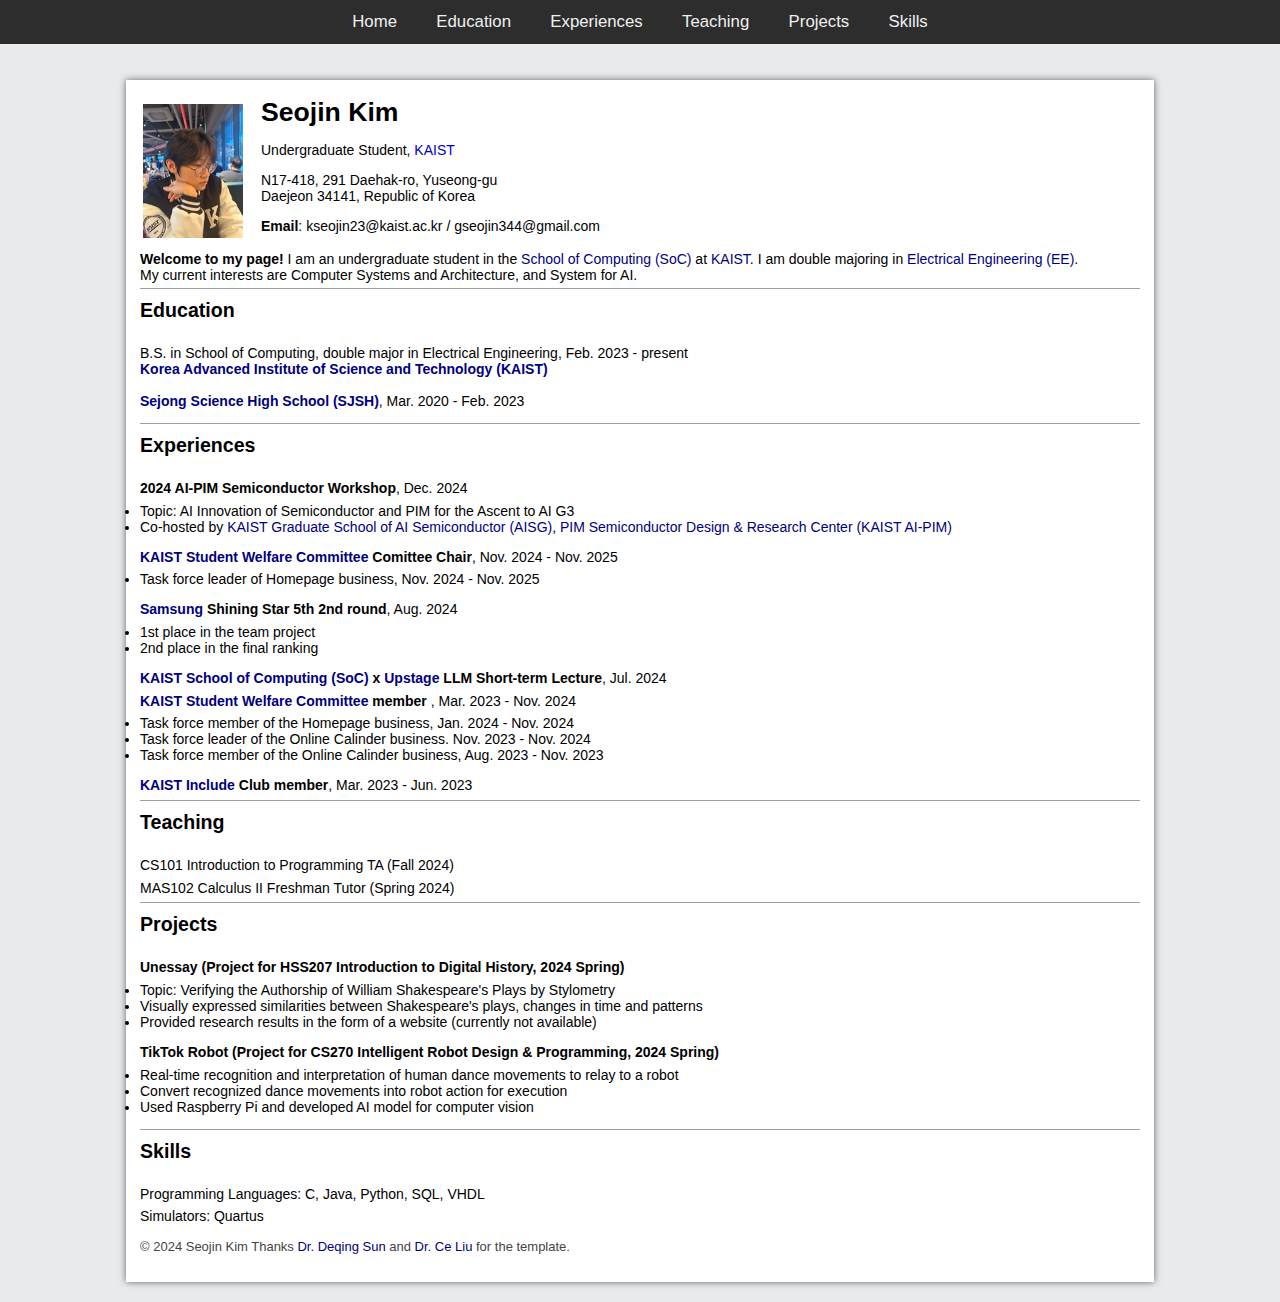
<file: index.html>
<!DOCTYPE html>
<!-- saved from url=https://steven-seojin-kim.github.io/ -->
<html><head><meta http-equiv="Content-Type" content="text/html; charset=UTF-8">

<title>Seojin Kim</title>
<meta content="Seojin Kim" name="Seojin Kim">
<link href="style.css" rel="stylesheet" type="text/css">`
<link rel="icon" href="favicon.ico" type="image/png">
</head>


<body>
  <div class="menu"> <a href="https://steven-seojin-kim.github.io/index.html">Home</a>  <a href="https://steven-seojin-kim.github.io/index.html#education">Education</a> <a href="https://steven-seojin-kim.github.io/index.html#experiences">Experiences</a> <a href="https://steven-seojin-kim.github.io/index.html#teaching">Teaching</a> <a href="https://steven-seojin-kim.github.io/index.html#projects">Projects</a> <a href="https://steven-seojin-kim.github.io/index.html#skills">Skills</a> 
  </div>
  <div class="container">
    <table border="0">
      <tbody><tr>
        <td><img src="portrait.png" width="100"></td>
        <td style="width: 10px">&nbsp;</td>
        <td valign="top" width="500">
          <span class="name">Seojin Kim</span>
          <p class="information">
           Undergraduate Student, <a href="https://www.kaist.ac.kr/en/">KAIST</a></p>
          <p class="information">
            N17-418, 291 Daehak-ro, Yuseong-gu<br>
            Daejeon 34141, Republic of Korea</p>    
          <p class="information"><strong>Email</strong>: <span class="unselectable">kseojin23<span class="mock"></span><span class="hide">xkxkxk</span>@kaist.ac.kr</span> <span class="unselectable">/ gseojin344<span class="mock"></span><span class="hide">xkxkxk</span>@gmail.com</span></p>
        </td>
      </tr>
    </tbody></table>
   <strong>Welcome to my page!</strong> I am an undergraduate student in the <a href="https://cs.kaist.ac.kr/"><font color="#000080">School of Computing (SoC)</font></a> at <a href="https://www.kaist.ac.kr/en/"><font color="#000080">KAIST</font></a>. I am double majoring in <a href="https://ee.kaist.ac.kr/"><font color="#000080">Electrical Engineering (EE)</font></a>.
    <br>My current interests are Computer Systems and Architecture, and System for AI.


    <a id="education" class="news"></a><span class="section">Education</span> 

    <p class="news">
      B.S. in School of Computing, double major in Electrical Engineering, Feb. 2023 - present</br>
      <strong><a href="https://www.kaist.ac.kr/"><font color="#000080">Korea Advanced Institute of Science and Technology (KAIST)</font></a></br></strong>
      
    </br>
    <strong><a href="https://sjsh.sen.hs.kr/"><font color="#000080">Sejong Science High School (SJSH)</font></a></strong>, Mar. 2020 - Feb. 2023
    </p>   
	
    <!-- Experience session -->
    <a id="experiences" class="anchor"></a><span class="section">Experiences</span>

        <p class="service"><strong>2024 AI-PIM Semiconductor Workshop</strong>, Dec. 2024</br>
        <li>Topic: AI Innovation of Semiconductor and PIM for the Ascent to AI G3</li>
        <li>Co-hosted by <a href="https://aisemi.kaist.ac.kr/"><font color="#000080">KAIST Graduate School of AI Semiconductor (AISG)</font></a>,
          <a href="https://ai-pim.org/"><font color="#000080">PIM Semiconductor Design & Research Center (KAIST AI-PIM)</font></a></li>
        </p>

        <p class="service"><strong> <a href="https://welfare.kaist.ac.kr/en"><font color="#000080">KAIST Student Welfare Committee</font></a> Comittee Chair</strong>, Nov. 2024 - Nov. 2025</br> 
          <li>Task force leader of Homepage business, Nov. 2024 - Nov. 2025</li> 
        </p>

        <p class="service"><strong> <a href="https://semiconductor.samsung.com/"><font color="#000080">Samsung</font></a> Shining Star 5th 2nd round</strong>, Aug. 2024</br> 
        <li>1st place in the team project</li> 
        <li>2nd place in the final ranking</li>
        </p>

        <p class="service"><strong> <a href="https://cs.kaist.ac.kr/"><font color="#000080"> KAIST School of Computing (SoC)</font></a> x <a href="https://www.upstage.ai/"><font color="#000080">Upstage</font></a> LLM Short-term Lecture</strong>, Jul. 2024</br> 
        <!-- <li>Co-hosted by <a href="https://cs.kaist.ac.kr/"><font color="#000080"> KAIST School of Computing (SoC)</font></a>,
          <a href="https://www.upstage.ai/"><font color="#000080">Upstage</font></a></li>   -->
        </p>

        <p class="service"><strong> <a href="https://welfare.kaist.ac.kr/en"><font color="#000080">KAIST Student Welfare Committee</font></a> member </strong>, Mar. 2023 - Nov. 2024</br>
          <li>Task force member of the Homepage business, Jan. 2024 - Nov. 2024</li> 
          <li>Task force leader of the Online Calinder business. Nov. 2023 - Nov. 2024</li> 
          <li>Task force member of the Online Calinder business, Aug. 2023 - Nov. 2023</li> 
        </p>

        <p class="service"><strong> <a href="https://include.kaist.ac.kr/"><font color="#000080">KAIST Include</font></a> Club member</strong>, Mar. 2023 - Jun. 2023</br> 
        </p>

    <a id="teaching" class="anchor"></a><span class="section">Teaching</span>

    <p class="service">CS101 Introduction to Programming TA (Fall 2024)</p> 

    <p class="service">MAS102 Calculus II Freshman Tutor (Spring 2024)</p>

	 
    <a id="projects" class="anchor"></a><span class="section">Projects</span>
    <p class="service"><strong> Unessay (Project for HSS207 Introduction to Digital History, 2024 Spring) </strong>
      <li>Topic: Verifying the Authorship of William Shakespeare's Plays by Stylometry</li>
      <li>Visually expressed similarities between Shakespeare's plays, changes in time and patterns</li>
      <li>Provided research results in the form of a website (currently not available)</li>
    </p>  
    <p class="service"><strong> TikTok Robot (Project for CS270 Intelligent Robot Design & Programming, 2024 Spring) </strong>
      <li>Real-time recognition and interpretation of human dance movements to relay to a robot</li>
      <li>Convert recognized dance movements into robot action for execution</li>
      <li>Used Raspberry Pi and developed AI model for computer vision</li>
    </p>

    <a id="skills" class="anchor"></a><span class="section">Skills</span>
    <p class="service">Programming Languages: C, Java, Python, SQL, VHDL</p>
    <p class="service">Simulators: Quartus</p>

  <p><font color="#444444" face="Arial" size="2">&copy 2024 Seojin Kim Thanks <a href="https://deqings.github.io/"><font color="#000080">Dr. Deqing Sun</font></a> and <a href="http://people.csail.mit.edu/celiu"><font color="#000080">Dr. Ce Liu</font></a> for the template. </font></p>

  </div>

</body></html>
</file>
<file: style.css>
/* Ce Liu hompage style (copied from Miki's page */

body {
	font: 14px Roboto, Arial, sans-serif;
	// font: 14px Times New Roman, Serif;
	color: #000;
	background-color: rgb(233,234,237); /*rgb(204,204,204);*/ /*#565656;*/
}

.container {
	width: 1000px;
	min-height: 500px;
	max-height: 999999px; /* prevents font boosting */
	margin: 56px auto 20px; /* top right bottom left */
	box-shadow: 0 0 7px rgb(100,100,100);
	text-align: left;
	background: #fff;
	padding: 14px 14px 14px 14px; /* top right bottom left */
	z-index: 1;
}

.service{
	margin-bottom: 5pt; 
	margin-top: 5pt;
}

.service a {
	/* unvisited link */
	text-decoration: none;
	color: #000088;
}

.service a:link {
	color: #000088;
}

.service a:visited {
	color: #000088;
}

.paper{
	font: 15px Times New Roman, Serif;
	// font: 15px Roboto, Arial, sans-serif;
}

.oral{
	font-weight: bold;
	color: #880000;
}

.award{
	font-weight: bold;
	color: MediumVioletRed;
}

.footer {
	text-align: center;
	font-size: 85%;
}

.name {
	font-size: 190%;
	font-weight: bold;
	display: block;
	text-align: left;
	margin: 0;
}

/* Menu */

.menu {
	background-color: rgb(45,45,45);
    left: 0;
    top: 0;
    width: 100%;
	padding: 12px 0px;
	text-align: center;
	position: fixed;
	z-index: 100;
	width: 100%
}

.menu a {
	font-size: 120%;
	/*font-weight: bolder;*/
	padding: 0.25ex 2ex;
	color: rgb(240,240,240);
	text-decoration: none;
	transition: .2s;
}

.menu a:link {
	color: rgb(240,240,240);
	/*color: #9e9e9e;*/
}

.menu a:visited {
	color: rgb(240,240,240);
	/*color: #9e9e9e;*/
}

.menu a:hover, .menu a:active {
    color: rgb(160,160,160);
    /*color: #ffffff;*/
	text-decoration: none;
}

/* Email */

.hide { display: none; }
.mock { }
.unselectable { /* http://stackoverflow.com/questions/2310734/how-to-make-html-text-unselectable */
 	-webkit-touch-callout: none;
    -webkit-user-select: none;
    -khtml-user-select: none;
    -moz-user-select: none;
    -ms-user-select: none;
    user-select: none;
}

/* News */

a.button {
	text-decoration:none;
	color: rgb(0,0,200);
	cursor: pointer
}

table.news_table {
	border: 0;
	height: 210px;
	display: block;
	overflow: auto;	
}

table.news_table td:first-child { /* "New!" icon */
	vertical-align: top;
}

table.news_table td:nth-child(2) { /* Month */
	width: 10px;
	text-align: left;
	vertical-align: top;
	font-style: italic;
}

table.news_table td:nth-child(3) { /* Day */
	width: 10px;
	text-align: left;
	vertical-align: top;
	font-style: italic;
}

table.news_table td:nth-child(4) { /* Year */
	width: 10px;
	vertical-align: top;
	font-style: italic;
}

table.news_table td:nth-child(5) { /* Margin */
	width: 6px;
}

table.news_table td:nth-child(6) { /* Text */
	vertical-align: top;
}

/* Links */

a {
  	text-decoration:none;
}

a:link, a:visited {
	color: rgb(0,0,200);
}

a:hover {
	color: #333;
	text-decoration:underline;
}

a.anchor {
	display: block; 
	position: relative; 
	top: -38px; 
	visibility: hidden;
}


/* Section headings */

.section {
	font-size: 140%;
	font-weight: bold;
	display: block;
	margin-top: 5px;
	margin-bottom: 20px;
	padding-top: 10px;
	padding-bottom: 3px;
	padding-left: 0px;
	vertical-align: middle;
	border-top: 1px solid rgb(160,160,160);
}


/* Projects */

.project_name {
	font-size: 110%;
	font-weight: bold;
	display: block;
	padding-bottom: 6px;
}

.project_abstract {
	display: block;
	padding-bottom: 6px;
}

table.projects_table {
	vertical-align: top;
	border-spacing: 6px 14px;
}

img.project_thumbnail {
	width: 250px;
	border: 1px solid black;
	padding: 1px;
}

table.my_table {
	border-spacing: 6px 14px; /* horiz vert */
}

table.my_table td.image {
	text-align: center;
	vertical-align: top;
}

img.thumb {
	width: 160px;
	border: 1px solid black;
	padding: 1px;
}

/* Lists */

ul {
	margin-left: 18px;
	padding-left: 4px; 
	margin-top: 0;
	margin-bottom: 0;
}

/* Talks */

table.talks {
	margin-top: 10px;
	margin-left: 0px;
}


/* Press */

table.press {
	margin-left: 8px;

}

#press1 ul {
	list-style-type: none;
	margin-left: 0;
	margin-top: 0;
	margin-bottom: 0;
}

#press1 li {
	margin-bottom: 3px;
}

.emph {
	font-size: 1.15em;
	font-weight: bold;
}

.abstract {
	width:90%; 
	margin:10px; 
	padding:10px; 
	background:ivory;
	border:2px solid #aaa;
	display: none;
}


.date {
	font-size: 80%;
}
</file>
